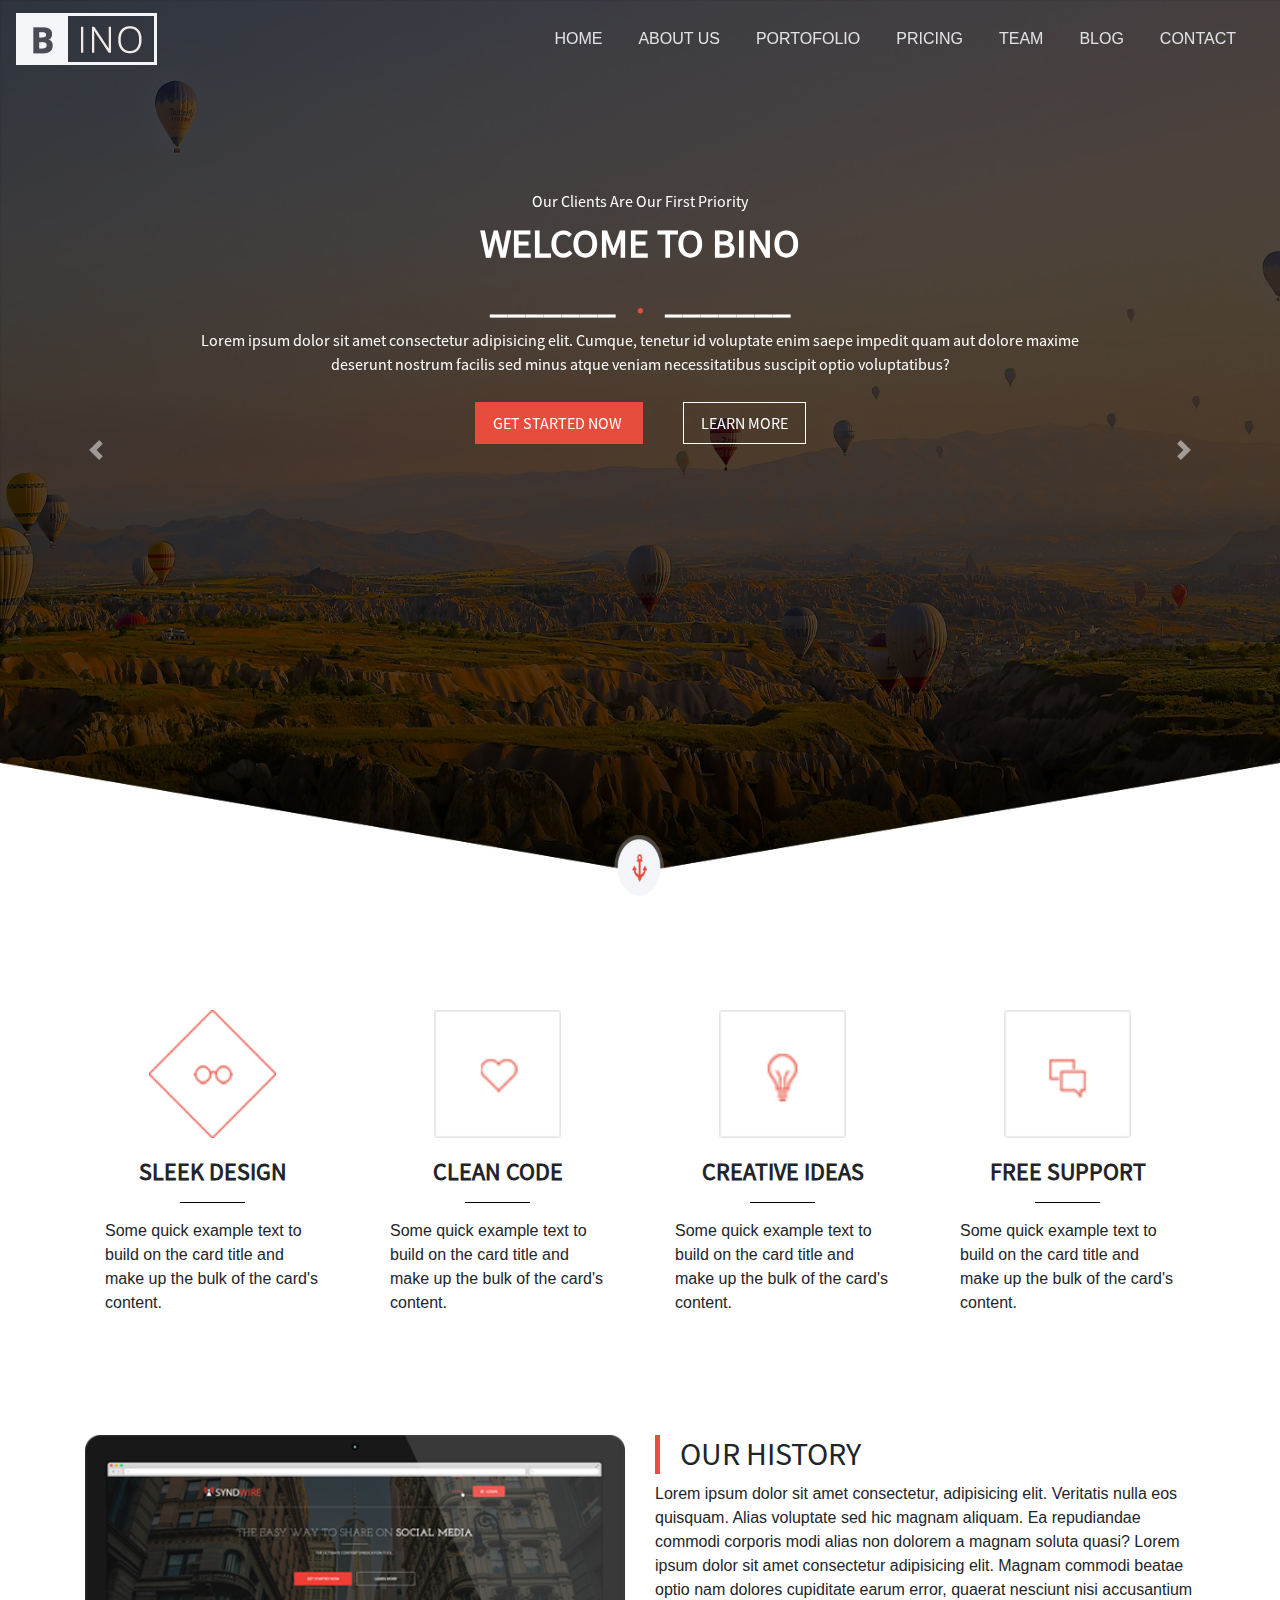
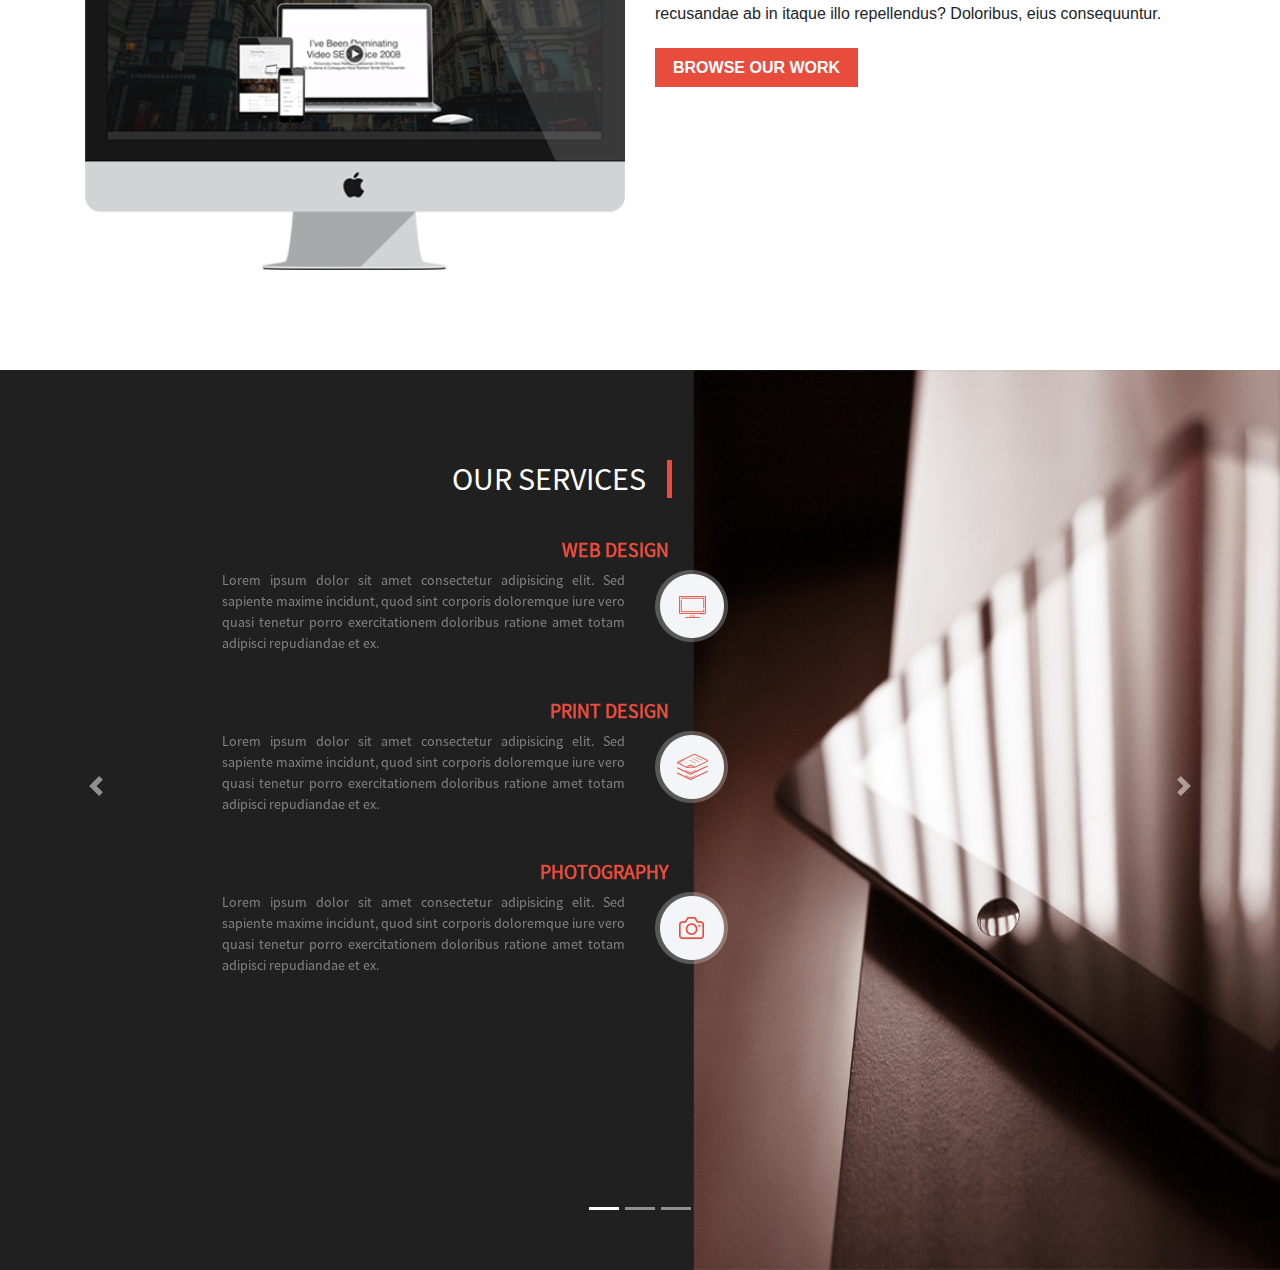
<file: bino/index.html>
<!DOCTYPE html>
<html lang="en">

<head>
    <meta charset="UTF-8">
    <meta name="viewport" content="width=device-width, initial-scale=1.0">
    <meta http-equiv="X-UA-Compatible" content="ie=edge">
    <link rel="stylesheet" href="css/bootstrap.min.css">
    <link rel="stylesheet" href="css/style.css">
    <title>Document</title>
</head>

<body>
    <section class="home">
        <nav class="navbar navbar-expand-lg fixed-top navbar-light bg-transparent">
            <a class="navbar-brand" href="#">
                <img src="img/logo.png" alt="">
            </a>
            <button class="navbar-toggler" type="button" data-toggle="collapse" data-target="#navbarNav" aria-controls="navbarNav" aria-expanded="false"
                aria-label="Toggle navigation">
                <span class="navbar-toggler-icon"></span>
            </button>
            <div class="collapse navbar-collapse" id="navbarNav">
                <ul class="navbar-nav ml-auto">
                    <li class="nav-item">
                        <a class="nav-link" href="#">Home </a>
                    </li>
                    <li class="nav-item">
                        <a class="nav-link" href="#">About Us</a>
                    </li>
                    <li class="nav-item">
                        <a class="nav-link" href="#">Portofolio</a>
                    </li>
                    <li class="nav-item">
                        <a class="nav-link" href="#">Pricing</a>
                    </li>
                    <li class="nav-item">
                        <a class="nav-link" href="#">Team</a>
                    </li>
                    <li class="nav-item">
                        <a class="nav-link" href="#">Blog</a>
                    </li>
                    <li class="nav-item">
                        <a class="nav-link" href="#">Contact</a>
                    </li>
                </ul>
            </div>
        </nav>

        <div id="carouselBinoHome" class="carousel slide" data-ride="carousel">
            <div class="carousel-inner">
                <div class="carousel-item active">
                    <div class="carousel-content d-none d-md-block">
                        <h6 class="tagline">Our Clients Are Our First Priority</h6>
                        <h1 class="big-title">Welcome to Bino</h1>
                        <span class="divider">.</span>
                        <p>Lorem ipsum dolor sit amet consectetur adipisicing elit. Cumque, tenetur id voluptate enim saepe
                            impedit quam aut dolore maxime deserunt nostrum facilis sed minus atque veniam necessitatibus
                            suscipit optio voluptatibus?</p>
                        <a class="button1" href="#">Get Started Now </a>
                        <a class="button2" href="#">Learn More </a>
                    </div>
                </div>
                <div class="carousel-item">
                    <div class="carousel-content d-none d-md-block">
                        <h6 class="tagline">Our Clients Are Our First Priority</h6>
                        <h1 class="big-title">Welcome to Cikampek</h1>
                        <span class="divider">.</span>
                        <p>Lorem ipsum dolor sit amet consectetur adipisicing elit. Cumque, tenetur id voluptate enim saepe
                            impedit quam aut dolore maxime deserunt nostrum facilis sed minus atque veniam necessitatibus
                            suscipit optio voluptatibus?</p>
                        <a class="button1" href="#">Get Started Now </a>
                        <a class="button2" href="#">Learn More </a>
                    </div>
                </div>
                <div class="carousel-item">
                    <div class="carousel-content d-none d-md-block">
                        <h6 class="tagline">Our Clients Are Our First Priority</h6>
                        <h1 class="big-title">Welcome to Meikarta</h1>
                        <span class="divider">.</span>
                        <p>Lorem ipsum dolor sit amet consectetur adipisicing elit. Cumque, tenetur id voluptate enim saepe
                            impedit quam aut dolore maxime deserunt nostrum facilis sed minus atque veniam necessitatibus
                            suscipit optio voluptatibus?</p>
                        <a class="button1" href="#">Get Started Now </a>
                        <a class="button2" href="#">Learn More </a>
                    </div>
                </div>
            </div>
            <a class="carousel-control-prev" href="#carouselBinoHome" role="button" data-slide="prev">
                <span class="carousel-control-prev-icon" aria-hidden="true"></span>
                <span class="sr-only">Previous</span>
            </a>
            <a class="carousel-control-next" href="#carouselBinoHome" role="button" data-slide="next">
                <span class="carousel-control-next-icon" aria-hidden="true"></span>
                <span class="sr-only">Next</span>
            </a>
        </div>
    </section>

    <section class="whoWeAre">
        <div class="container">
            <div class="row">
                <div class="col-sm">
                    <div class="card card-no-bordered">
                        <img class="binocard-img" src="img/wwa1.png" alt="Card image cap">
                        <div class="card-body">
                            <h4 class="card-title">Sleek Design</h4>
                            <hr>
                            <p class="card-text">Some quick example text to build on the card title and make up the bulk of the card's content.</p>
                        </div>
                    </div>
                </div>
                <div class="col-sm">
                    <div class="card card-no-bordered">
                        <img class="binocard-img" src="img/wwa2.png" alt="Card image cap">
                        <div class="card-body">

                            <h4 class="card-title">Clean Code</h4>
                            <hr>
                            <p class="card-text">Some quick example text to build on the card title and make up the bulk of the card's content.</p>
                        </div>
                    </div>
                </div>
                <div class="col-sm">
                    <div class="card card-no-bordered">
                        <img class="binocard-img" src="img/wwa3.png" alt="Card image cap">
                        <div class="card-body">
                            <h4 class="card-title">Creative Ideas</h4>
                            <hr>
                            <p class="card-text">Some quick example text to build on the card title and make up the bulk of the card's content.</p>
                        </div>
                    </div>
                </div>
                <div class="col-sm">
                    <div class="card card-no-bordered">
                        <img class="binocard-img" src="img/wwa4.png" alt="Card image cap">
                        <div class="card-body">
                            <h4 class="card-title">Free Support</h4>
                            <hr>
                            <p class="card-text">Some quick example text to build on the card title and make up the bulk of the card's content.</p>
                        </div>
                    </div>
                </div>
            </div>
        </div>
    </section>

    <section class="aboutUs">
        <div class="container">
            <div class="row">
                <div class="col-lg-6">
                    <div class="image-title-aboutUs">
                        <img src="img/monitor.png" alt="Image Title About Us">
                    </div>
                </div>
                <div class="col-lg-6">
                    <h2 class="title-text-aboutUs">Our History</h2>
                    <p class="text-aboutUs">
                        Lorem ipsum dolor sit amet consectetur, adipisicing elit. Veritatis nulla eos quisquam. Alias voluptate sed hic magnam aliquam.
                        Ea repudiandae commodi corporis modi alias non dolorem a magnam soluta quasi? Lorem ipsum dolor sit
                        amet consectetur adipisicing elit. Magnam commodi beatae optio nam dolores cupiditate earum error,
                        quaerat nesciunt nisi accusantium recusandae ab in itaque illo repellendus? Doloribus, eius consequuntur.
                    </p>
                    <a href="#" class="button-aboutUs">Browse Our Work</a>
                </div>
            </div>
        </div>
    </section>

    <section class="ourServices">
        <h2 class="title-text-ourServices d-none d-md-block">Our Services</h2>
        <div id="carouselBinoServices" class="carousel slide" data-ride="carousel">
            <ol class="carousel-indicators">
                <li data-target="#carouselBinoServices" data-slide-to="0" class="active"></li>
                <li data-target="#carouselBinoServices" data-slide-to="1"></li>
                <li data-target="#carouselBinoServices" data-slide-to="2"></li>
            </ol>
            <div class="carousel-inner">
                <div class="carousel-item active">
                    <div class="carousel-content d-none d-md-block">
                        <div class="container">
                            <div class="col-sm-8 text-justify">
                                <h5 class="title-text-sub">Web Design</h5>
                                <div class="row">
                                    <p class="col-sm-9 text-sub">Lorem ipsum dolor sit amet consectetur adipisicing elit. Sed sapiente maxime incidunt, quod sint corporis doloremque iure vero quasi tenetur porro exercitationem doloribus ratione amet totam adipisci repudiandae et ex.</p>
                                    <div class="col-sm-3"><img src="img/computer.png" alt="service1"></div>
                                </div>
                            </div>
                            <div class="col-sm-8 text-justify">
                                <h5 class="title-text-sub">Print Design</h5>
                                <div class="row">
                                        <p class="col-sm-9 text-sub">Lorem ipsum dolor sit amet consectetur adipisicing elit. Sed sapiente maxime incidunt, quod sint corporis doloremque iure vero quasi tenetur porro exercitationem doloribus ratione amet totam adipisci repudiandae et ex.</p>
                                        <div class="col-sm-3"><img src="img/bookself.png" alt=""></div>
                                    </div></div>
                                <div class="col-sm-8 text-justify">
                                <h5 class="title-text-sub">Photography</h5>
                                <div class="row">
                                        <p class="col-sm-9 text-sub">Lorem ipsum dolor sit amet consectetur adipisicing elit. Sed sapiente maxime incidunt, quod sint corporis doloremque iure vero quasi tenetur porro exercitationem doloribus ratione amet totam adipisci repudiandae et ex.</p>
                                        <div class="col-sm-3"><img src="img/camera.png" alt=""></div>
                                    </div></div>
                        </div>
                    </div>
                </div>
                <div class="carousel-item">
                    <div class="carousel-content d-none d-md-block">
                            <div class="container">
                                    <div class="col-sm-8 text-justify">
                                        <h5 class="title-text-sub">Web Design</h5>
                                        <div class="row">
                                            <p class="col-sm-9 text-sub">Lorem ipsum dolor sit amet consectetur adipisicing elit. Sed sapiente maxime incidunt, quod sint corporis doloremque iure vero quasi tenetur porro exercitationem doloribus ratione amet totam adipisci repudiandae et ex.</p>
                                            <div class="col-sm-3"><img src="img/computer.png" alt="service1"></div>
                                        </div>
                                    </div>
                                    <div class="col-sm-8 text-justify">
                                        <h5 class="title-text-sub">Print Design</h5>
                                        <div class="row">
                                                <p class="col-sm-9 text-sub">Lorem ipsum dolor sit amet consectetur adipisicing elit. Sed sapiente maxime incidunt, quod sint corporis doloremque iure vero quasi tenetur porro exercitationem doloribus ratione amet totam adipisci repudiandae et ex.</p>
                                                <div class="col-sm-3"><img src="img/bookself.png" alt=""></div>
                                            </div></div>
                                        <div class="col-sm-8 text-justify">
                                        <h5 class="title-text-sub">Photography</h5>
                                        <div class="row">
                                                <p class="col-sm-9 text-sub">Lorem ipsum dolor sit amet consectetur adipisicing elit. Sed sapiente maxime incidunt, quod sint corporis doloremque iure vero quasi tenetur porro exercitationem doloribus ratione amet totam adipisci repudiandae et ex.</p>
                                                <div class="col-sm-3"><img src="img/camera.png" alt=""></div>
                                            </div></div>
                                </div>
                    </div>
                </div>
                <div class="carousel-item">
                    <div class="carousel-content d-none d-md-block">
                            <div class="container">
                                    <div class="col-sm-8 text-justify">
                                        <h5 class="title-text-sub">Web Design</h5>
                                        <div class="row">
                                            <p class="col-sm-9 text-sub">Lorem ipsum dolor sit amet consectetur adipisicing elit. Sed sapiente maxime incidunt, quod sint corporis doloremque iure vero quasi tenetur porro exercitationem doloribus ratione amet totam adipisci repudiandae et ex.</p>
                                            <div class="col-sm-3"><img src="img/computer.png" alt="service1"></div>
                                        </div>
                                    </div>
                                    <div class="col-sm-8 text-justify">
                                        <h5 class="title-text-sub">Print Design</h5>
                                        <div class="row">
                                                <p class="col-sm-9 text-sub">Lorem ipsum dolor sit amet consectetur adipisicing elit. Sed sapiente maxime incidunt, quod sint corporis doloremque iure vero quasi tenetur porro exercitationem doloribus ratione amet totam adipisci repudiandae et ex.</p>
                                                <div class="col-sm-3"><img src="img/bookself.png" alt=""></div>
                                            </div></div>
                                        <div class="col-sm-8 text-justify">
                                        <h5 class="title-text-sub">Photography</h5>
                                        <div class="row">
                                                <p class="col-sm-9 text-sub">Lorem ipsum dolor sit amet consectetur adipisicing elit. Sed sapiente maxime incidunt, quod sint corporis doloremque iure vero quasi tenetur porro exercitationem doloribus ratione amet totam adipisci repudiandae et ex.</p>
                                                <div class="col-sm-3"><img src="img/camera.png" alt=""></div>
                                            </div></div>
                                </div>
                    </div>
                </div>
            </div>
            <a class="carousel-control-prev" href="#carouselBinoServices" role="button" data-slide="prev">
                <span class="carousel-control-prev-icon" aria-hidden="true"></span>
                <span class="sr-only">Previous</span>
            </a>
            <a class="carousel-control-next" href="#carouselBinoServices" role="button" data-slide="next">
                <span class="carousel-control-next-icon" aria-hidden="true"></span>
                <span class="sr-only">Next</span>
            </a>
        </div>
    </section>



    <script src="js/jquery-3.2.1.min.js"></script>
    <script src="js/popper.min.js"></script>
    <script src="js/bootstrap.min.js"></script>
    <script>
        $('.carousel').carousel({
            interval: 500000
        });
    </script>
</body>

</html>
</file>
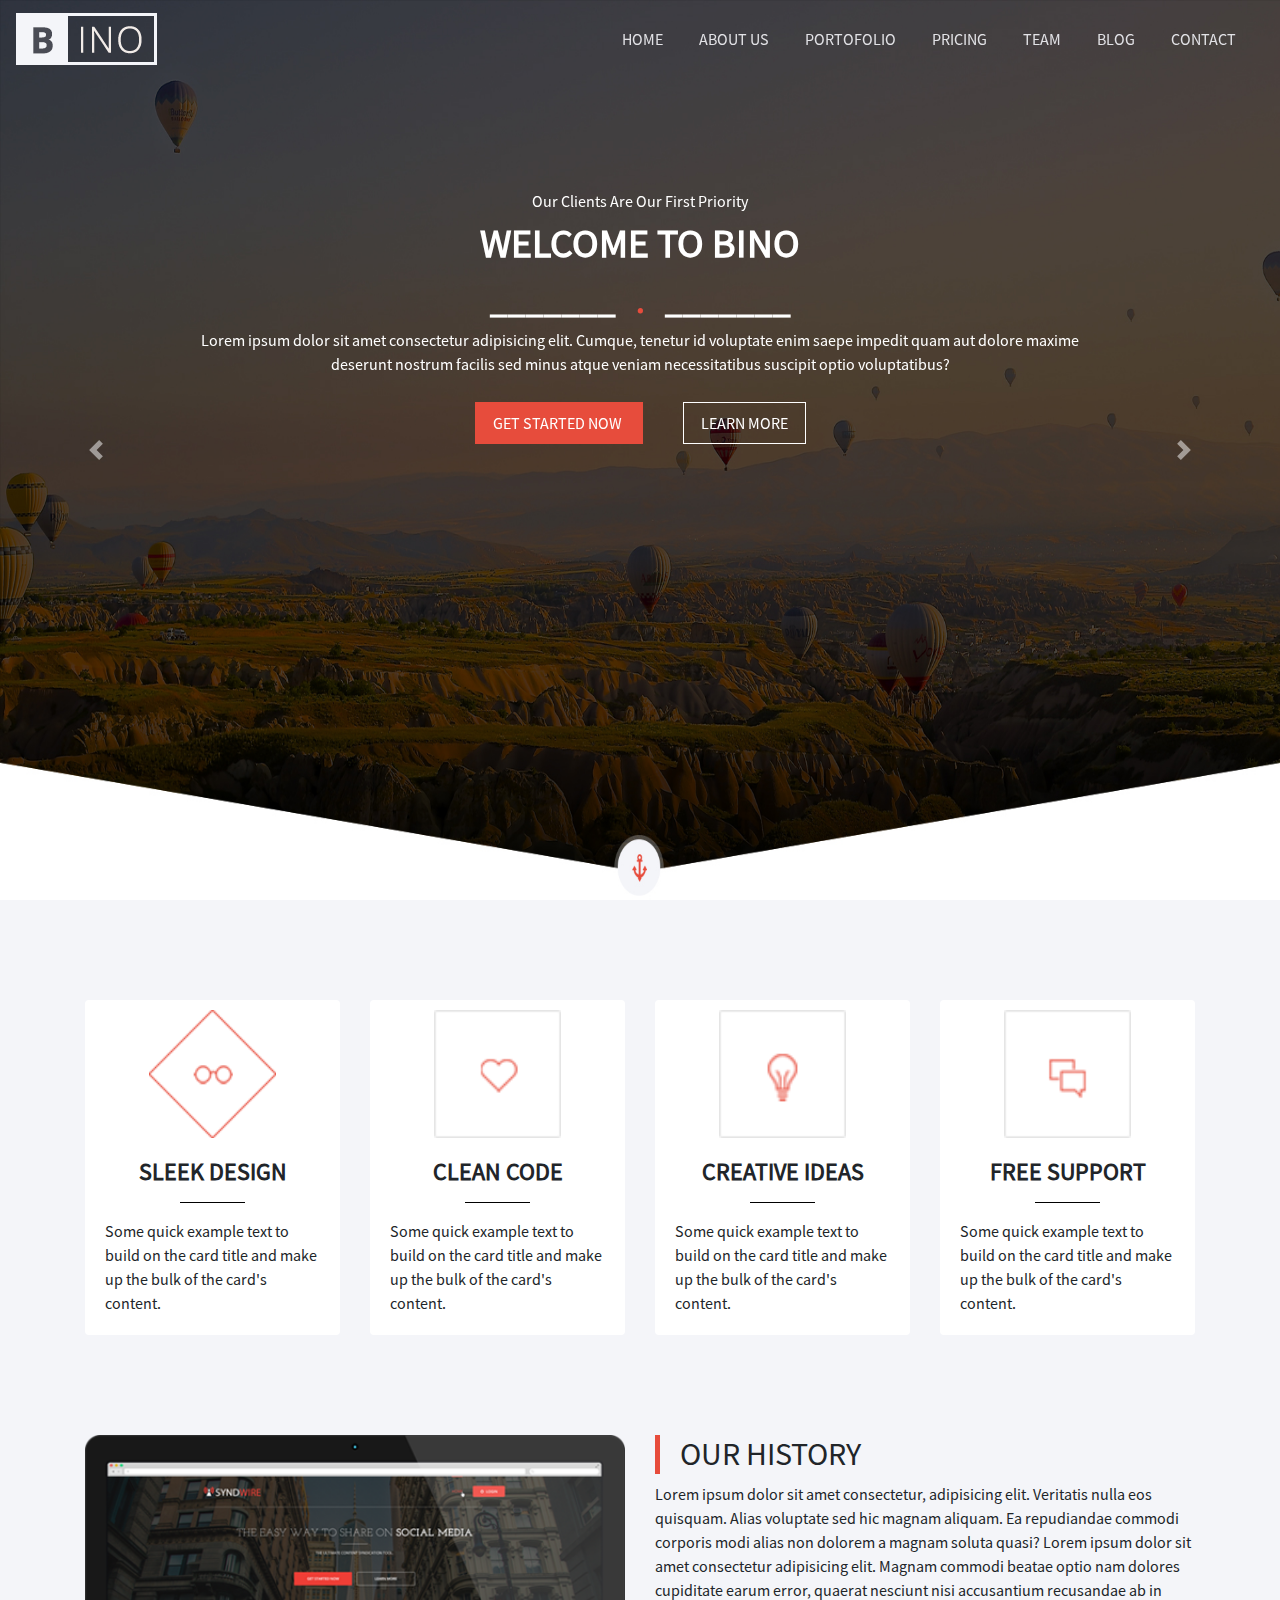
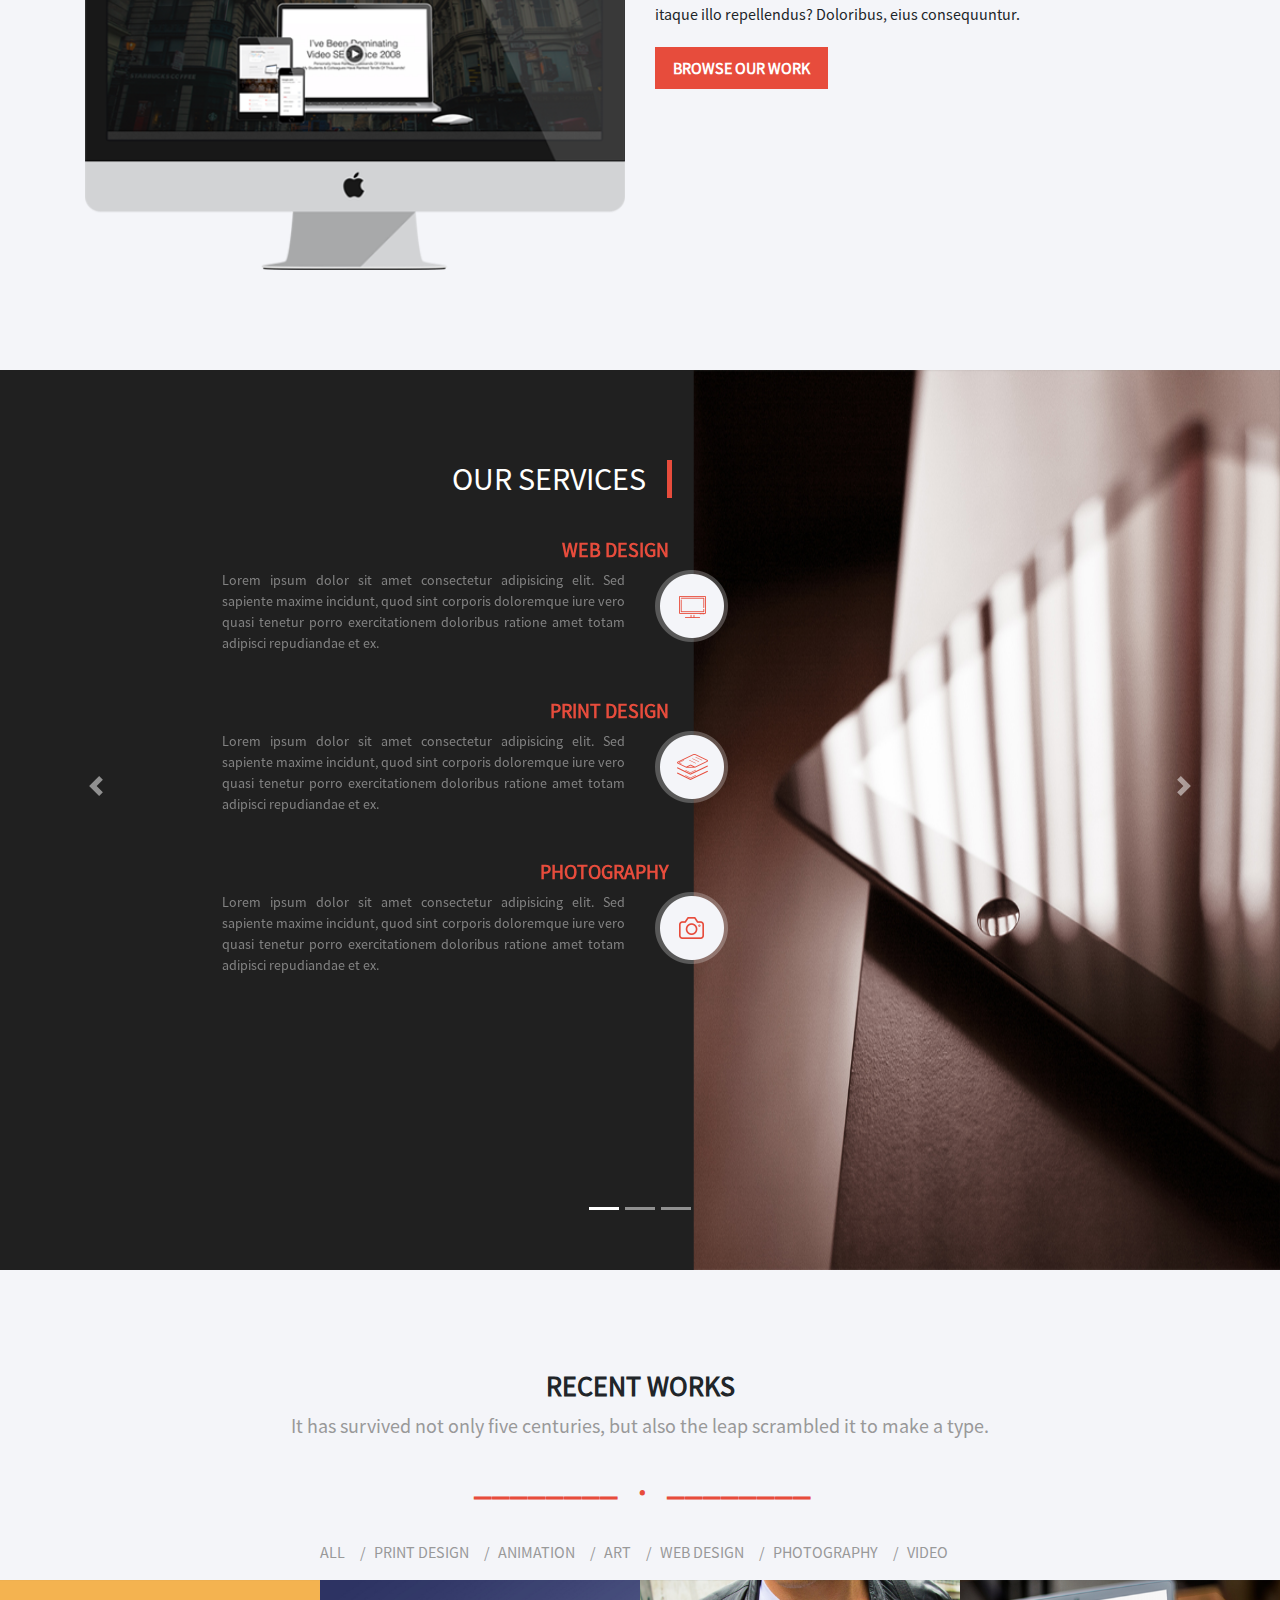
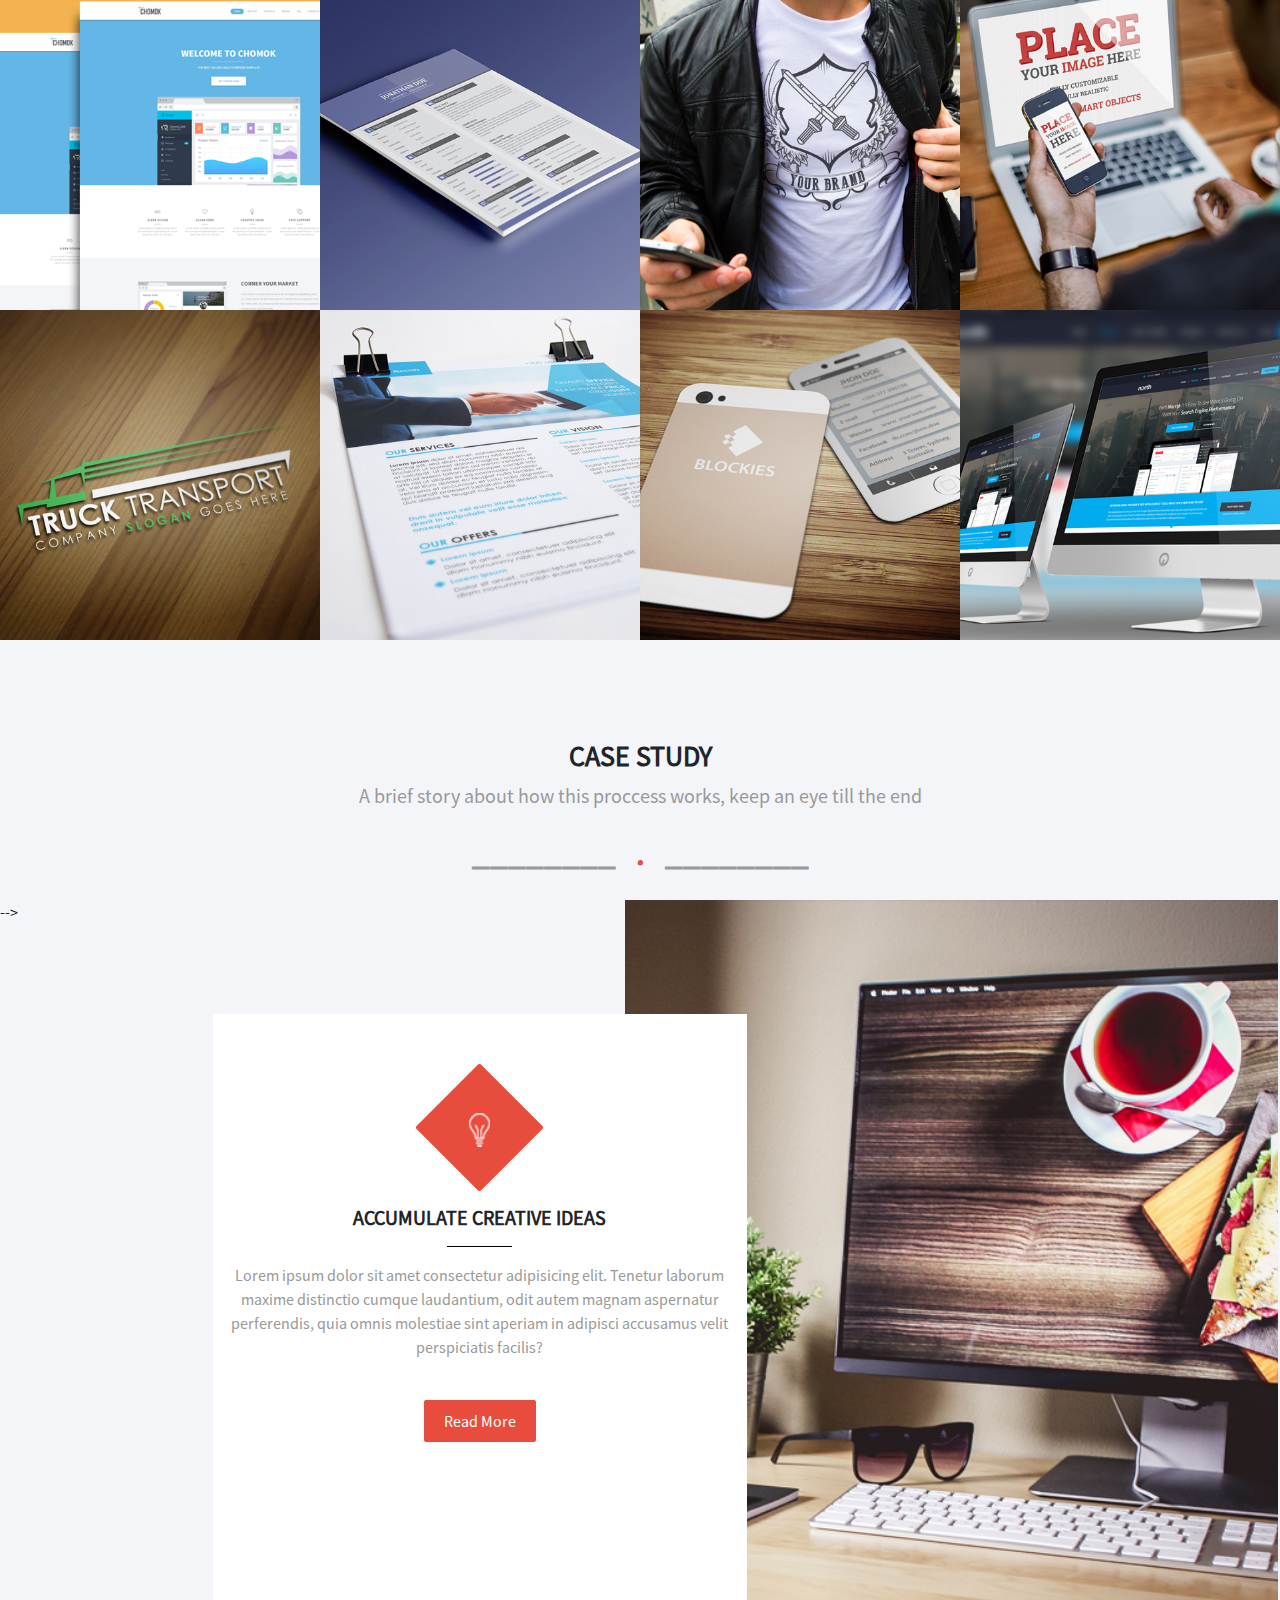
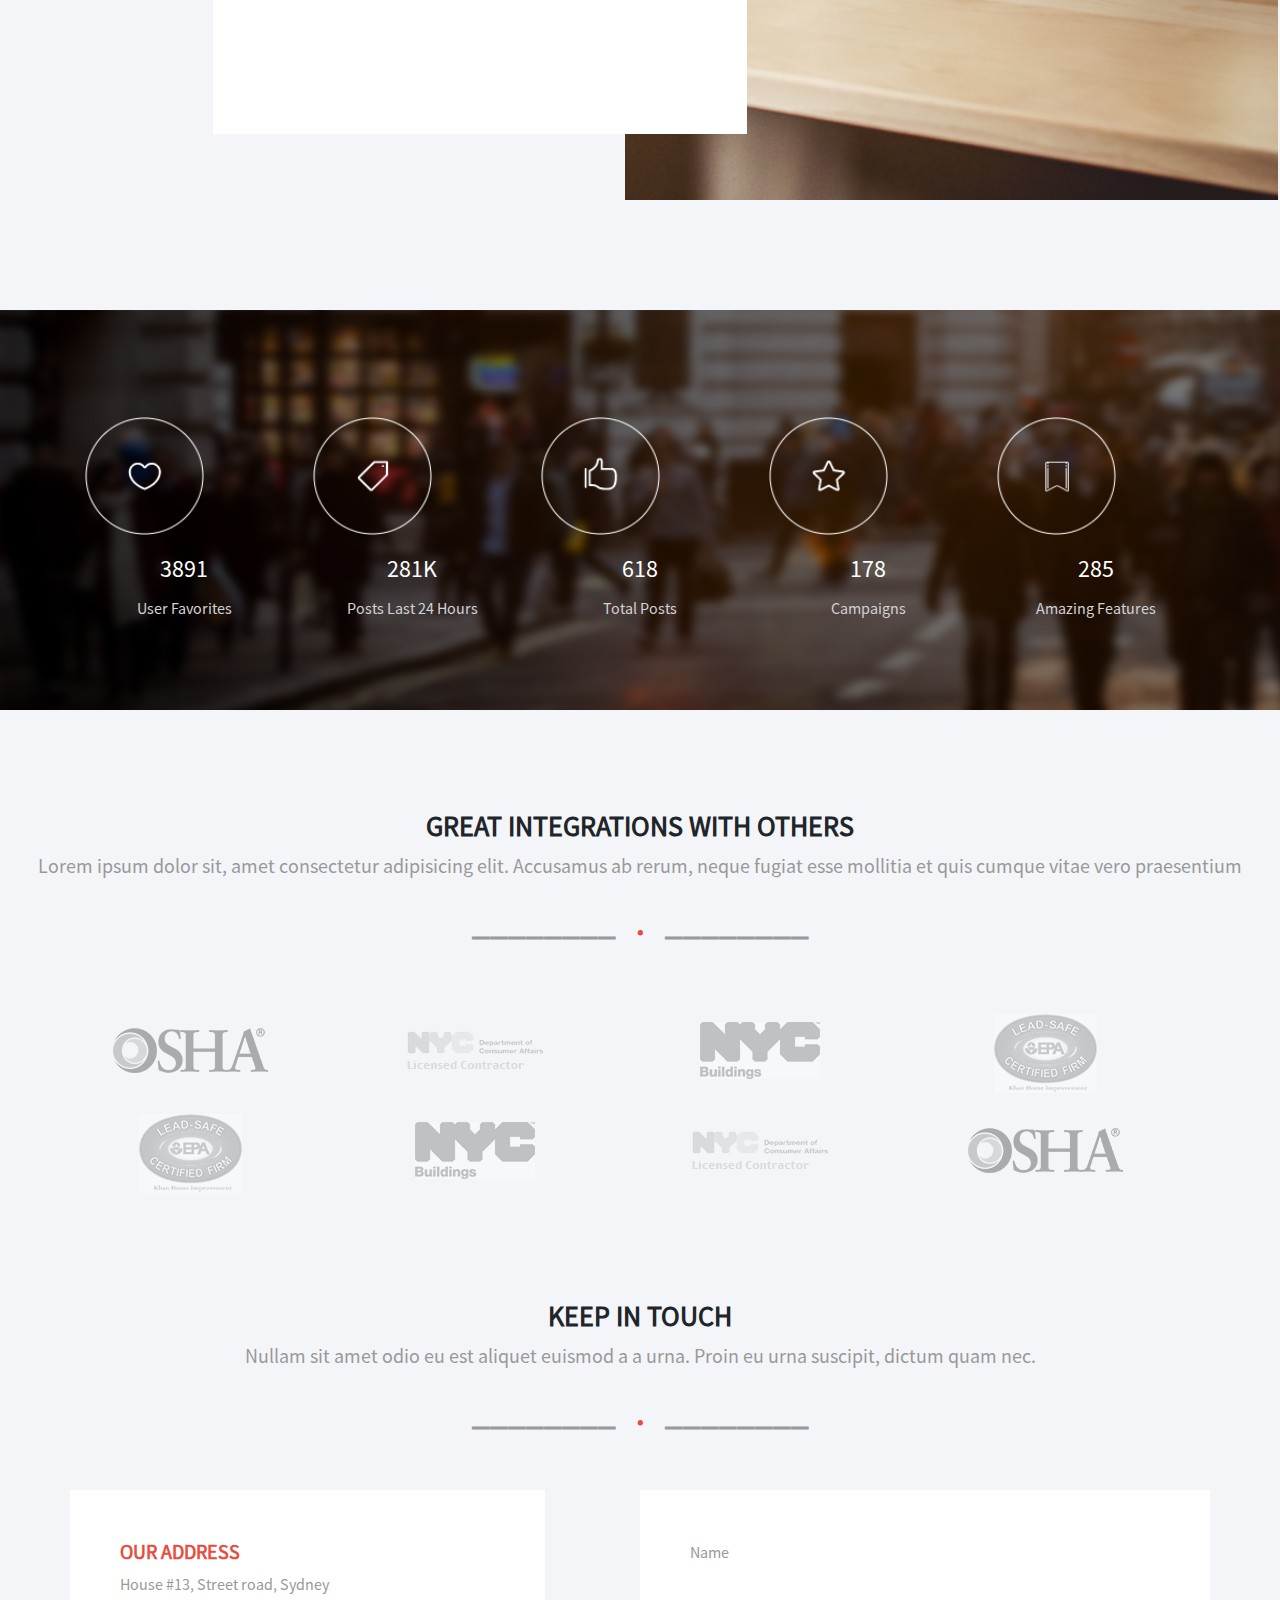
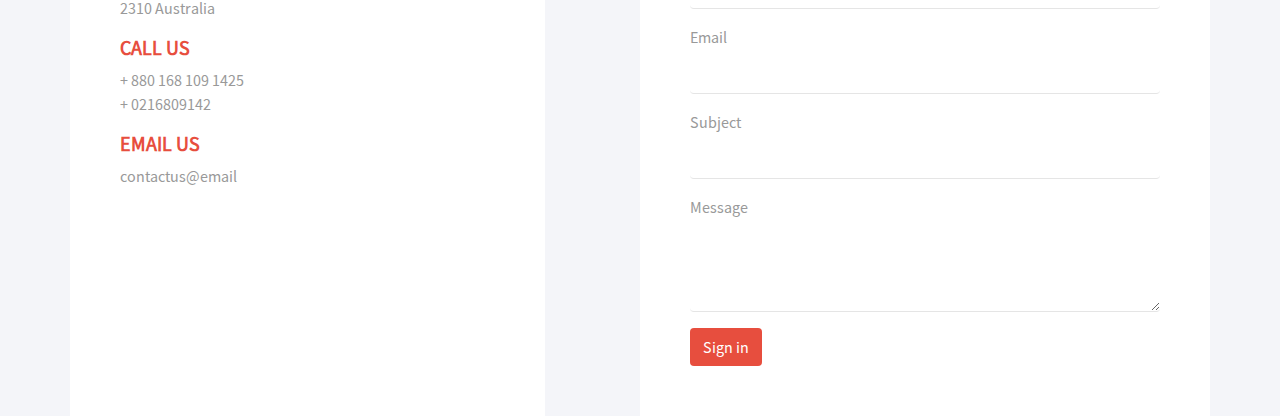
<file: template_web_front_end/bino/index.html>
<!DOCTYPE html>
<html lang="en">

<head>
    <meta charset="UTF-8">
    <meta name="viewport" content="width=device-width, initial-scale=1.0">
    <meta http-equiv="X-UA-Compatible" content="ie=edge">
    <link rel="stylesheet" href="css/bootstrap.min.css">
    <link rel="stylesheet" href="css/style.css">
    <title>Document</title>
</head>

<body>
    <section class="home">
        <nav class="navbar navbar-expand-lg fixed-top navbar-light bg-transparent">
            <a class="navbar-brand" href="#">
                <img src="img/logo.png" alt="">
            </a>
            <button class="navbar-toggler" type="button" data-toggle="collapse" data-target="#navbarNav" aria-controls="navbarNav" aria-expanded="false"
                aria-label="Toggle navigation">
                <span class="navbar-toggler-icon"></span>
            </button>
            <div class="collapse navbar-collapse" id="navbarNav">
                <ul class="navbar-nav ml-auto">
                    <li class="nav-item">
                        <a class="nav-link" href="#">Home </a>
                    </li>
                    <li class="nav-item">
                        <a class="nav-link" href="#">About Us</a>
                    </li>
                    <li class="nav-item">
                        <a class="nav-link" href="#">Portofolio</a>
                    </li>
                    <li class="nav-item">
                        <a class="nav-link" href="#">Pricing</a>
                    </li>
                    <li class="nav-item">
                        <a class="nav-link" href="#">Team</a>
                    </li>
                    <li class="nav-item">
                        <a class="nav-link" href="#">Blog</a>
                    </li>
                    <li class="nav-item">
                        <a class="nav-link" href="#">Contact</a>
                    </li>
                </ul>
            </div>
        </nav>

        <div id="carouselBinoHome" class="carousel slide" data-ride="carousel">
            <div class="carousel-inner">
                <div class="carousel-item active">
                    <div class="carousel-content d-none d-md-block">
                        <h6 class="tagline">Our Clients Are Our First Priority</h6>
                        <h1 class="big-title">Welcome to Bino</h1>
                        <span class="divider">.</span>
                        <p>Lorem ipsum dolor sit amet consectetur adipisicing elit. Cumque, tenetur id voluptate enim saepe
                            impedit quam aut dolore maxime deserunt nostrum facilis sed minus atque veniam necessitatibus
                            suscipit optio voluptatibus?</p>
                        <a class="button1" href="#">Get Started Now </a>
                        <a class="button2" href="#">Learn More </a>
                    </div>
                </div>
                <div class="carousel-item">
                    <div class="carousel-content d-none d-md-block">
                        <h6 class="tagline">Our Clients Are Our First Priority</h6>
                        <h1 class="big-title">Welcome to Cikampek</h1>
                        <span class="divider">.</span>
                        <p>Lorem ipsum dolor sit amet consectetur adipisicing elit. Cumque, tenetur id voluptate enim saepe
                            impedit quam aut dolore maxime deserunt nostrum facilis sed minus atque veniam necessitatibus
                            suscipit optio voluptatibus?</p>
                        <a class="button1" href="#">Get Started Now </a>
                        <a class="button2" href="#">Learn More </a>
                    </div>
                </div>
                <div class="carousel-item">
                    <div class="carousel-content d-none d-md-block">
                        <h6 class="tagline">Our Clients Are Our First Priority</h6>
                        <h1 class="big-title">Welcome to Meikarta</h1>
                        <span class="divider">.</span>
                        <p>Lorem ipsum dolor sit amet consectetur adipisicing elit. Cumque, tenetur id voluptate enim saepe
                            impedit quam aut dolore maxime deserunt nostrum facilis sed minus atque veniam necessitatibus
                            suscipit optio voluptatibus?</p>
                        <a class="button1" href="#">Get Started Now </a>
                        <a class="button2" href="#">Learn More </a>
                    </div>
                </div>
            </div>
            <a class="carousel-control-prev" href="#carouselBinoHome" role="button" data-slide="prev">
                <span class="carousel-control-prev-icon" aria-hidden="true"></span>
                <span class="sr-only">Previous</span>
            </a>
            <a class="carousel-control-next" href="#carouselBinoHome" role="button" data-slide="next">
                <span class="carousel-control-next-icon" aria-hidden="true"></span>
                <span class="sr-only">Next</span>
            </a>
        </div>
    </section>

    <section class="whoWeAre">
        <div class="container">
            <div class="row">
                <div class="col-sm">
                    <div class="card card-no-bordered">
                        <img class="binocard-img" src="img/wwa1.png" alt="Card image cap">
                        <div class="card-body">
                            <h4 class="card-title">Sleek Design</h4>
                            <hr>
                            <p class="card-text">Some quick example text to build on the card title and make up the bulk of the card's content.</p>
                        </div>
                    </div>
                </div>
                <div class="col-sm">
                    <div class="card card-no-bordered">
                        <img class="binocard-img" src="img/wwa2.png" alt="Card image cap">
                        <div class="card-body">

                            <h4 class="card-title">Clean Code</h4>
                            <hr>
                            <p class="card-text">Some quick example text to build on the card title and make up the bulk of the card's content.</p>
                        </div>
                    </div>
                </div>
                <div class="col-sm">
                    <div class="card card-no-bordered">
                        <img class="binocard-img" src="img/wwa3.png" alt="Card image cap">
                        <div class="card-body">
                            <h4 class="card-title">Creative Ideas</h4>
                            <hr>
                            <p class="card-text">Some quick example text to build on the card title and make up the bulk of the card's content.</p>
                        </div>
                    </div>
                </div>
                <div class="col-sm">
                    <div class="card card-no-bordered">
                        <img class="binocard-img" src="img/wwa4.png" alt="Card image cap">
                        <div class="card-body">
                            <h4 class="card-title">Free Support</h4>
                            <hr>
                            <p class="card-text">Some quick example text to build on the card title and make up the bulk of the card's content.</p>
                        </div>
                    </div>
                </div>
            </div>
        </div>
    </section>

    <section class="aboutUs">
        <div class="container">
            <div class="row">
                <div class="col-lg-6">
                    <div class="image-title-aboutUs">
                        <img src="img/monitor.png" alt="Image Title About Us">
                    </div>
                </div>
                <div class="col-lg-6">
                    <h2 class="title-text-aboutUs">Our History</h2>
                    <p class="text-aboutUs">
                        Lorem ipsum dolor sit amet consectetur, adipisicing elit. Veritatis nulla eos quisquam. Alias voluptate sed hic magnam aliquam.
                        Ea repudiandae commodi corporis modi alias non dolorem a magnam soluta quasi? Lorem ipsum dolor sit
                        amet consectetur adipisicing elit. Magnam commodi beatae optio nam dolores cupiditate earum error,
                        quaerat nesciunt nisi accusantium recusandae ab in itaque illo repellendus? Doloribus, eius consequuntur.
                    </p>
                    <a href="#" class="button-aboutUs">Browse Our Work</a>
                </div>
            </div>
        </div>
    </section>

    <section class="ourServices">
        <h2 class="title-text-ourServices d-none d-md-block">Our Services</h2>
        <div id="carouselBinoServices" class="carousel slide" data-ride="carousel">
            <ol class="carousel-indicators">
                <li data-target="#carouselBinoServices" data-slide-to="0" class="active"></li>
                <li data-target="#carouselBinoServices" data-slide-to="1"></li>
                <li data-target="#carouselBinoServices" data-slide-to="2"></li>
            </ol>
            <div class="carousel-inner">
                <div class="carousel-item active">
                    <div class="carousel-content d-none d-md-block">
                        <div class="container">
                            <div class="col-sm-8 text-justify">
                                <h5 class="title-text-sub">Web Design</h5>
                                <div class="row">
                                    <p class="col-sm-9 text-sub">Lorem ipsum dolor sit amet consectetur adipisicing elit. Sed sapiente maxime incidunt,
                                        quod sint corporis doloremque iure vero quasi tenetur porro exercitationem doloribus
                                        ratione amet totam adipisci repudiandae et ex.</p>
                                    <div class="col-sm-3">
                                        <img src="img/computer.png" alt="service1">
                                    </div>
                                </div>
                            </div>
                            <div class="col-sm-8 text-justify">
                                <h5 class="title-text-sub">Print Design</h5>
                                <div class="row">
                                    <p class="col-sm-9 text-sub">Lorem ipsum dolor sit amet consectetur adipisicing elit. Sed sapiente maxime incidunt,
                                        quod sint corporis doloremque iure vero quasi tenetur porro exercitationem doloribus
                                        ratione amet totam adipisci repudiandae et ex.</p>
                                    <div class="col-sm-3">
                                        <img src="img/bookself.png" alt="">
                                    </div>
                                </div>
                            </div>
                            <div class="col-sm-8 text-justify">
                                <h5 class="title-text-sub">Photography</h5>
                                <div class="row">
                                    <p class="col-sm-9 text-sub">Lorem ipsum dolor sit amet consectetur adipisicing elit. Sed sapiente maxime incidunt,
                                        quod sint corporis doloremque iure vero quasi tenetur porro exercitationem doloribus
                                        ratione amet totam adipisci repudiandae et ex.</p>
                                    <div class="col-sm-3">
                                        <img src="img/camera.png" alt="">
                                    </div>
                                </div>
                            </div>
                        </div>
                    </div>
                </div>
                <div class="carousel-item">
                    <div class="carousel-content d-none d-md-block">
                        <div class="container">
                            <div class="col-sm-8 text-justify">
                                <h5 class="title-text-sub">Web Design</h5>
                                <div class="row">
                                    <p class="col-sm-9 text-sub">Lorem ipsum dolor sit amet consectetur adipisicing elit. Sed sapiente maxime incidunt,
                                        quod sint corporis doloremque iure vero quasi tenetur porro exercitationem doloribus
                                        ratione amet totam adipisci repudiandae et ex.</p>
                                    <div class="col-sm-3">
                                        <img src="img/computer.png" alt="service1">
                                    </div>
                                </div>
                            </div>
                            <div class="col-sm-8 text-justify">
                                <h5 class="title-text-sub">Print Design</h5>
                                <div class="row">
                                    <p class="col-sm-9 text-sub">Lorem ipsum dolor sit amet consectetur adipisicing elit. Sed sapiente maxime incidunt,
                                        quod sint corporis doloremque iure vero quasi tenetur porro exercitationem doloribus
                                        ratione amet totam adipisci repudiandae et ex.</p>
                                    <div class="col-sm-3">
                                        <img src="img/bookself.png" alt="">
                                    </div>
                                </div>
                            </div>
                            <div class="col-sm-8 text-justify">
                                <h5 class="title-text-sub">Photography</h5>
                                <div class="row">
                                    <p class="col-sm-9 text-sub">Lorem ipsum dolor sit amet consectetur adipisicing elit. Sed sapiente maxime incidunt,
                                        quod sint corporis doloremque iure vero quasi tenetur porro exercitationem doloribus
                                        ratione amet totam adipisci repudiandae et ex.</p>
                                    <div class="col-sm-3">
                                        <img src="img/camera.png" alt="">
                                    </div>
                                </div>
                            </div>
                        </div>
                    </div>
                </div>
                <div class="carousel-item">
                    <div class="carousel-content d-none d-md-block">
                        <div class="container">
                            <div class="col-sm-8 text-justify">
                                <h5 class="title-text-sub">Web Design</h5>
                                <div class="row">
                                    <p class="col-sm-9 text-sub">Lorem ipsum dolor sit amet consectetur adipisicing elit. Sed sapiente maxime incidunt,
                                        quod sint corporis doloremque iure vero quasi tenetur porro exercitationem doloribus
                                        ratione amet totam adipisci repudiandae et ex.</p>
                                    <div class="col-sm-3">
                                        <img src="img/computer.png" alt="service1">
                                    </div>
                                </div>
                            </div>
                            <div class="col-sm-8 text-justify">
                                <h5 class="title-text-sub">Print Design</h5>
                                <div class="row">
                                    <p class="col-sm-9 text-sub">Lorem ipsum dolor sit amet consectetur adipisicing elit. Sed sapiente maxime incidunt,
                                        quod sint corporis doloremque iure vero quasi tenetur porro exercitationem doloribus
                                        ratione amet totam adipisci repudiandae et ex.</p>
                                    <div class="col-sm-3">
                                        <img src="img/bookself.png" alt="">
                                    </div>
                                </div>
                            </div>
                            <div class="col-sm-8 text-justify">
                                <h5 class="title-text-sub">Photography</h5>
                                <div class="row">
                                    <p class="col-sm-9 text-sub">Lorem ipsum dolor sit amet consectetur adipisicing elit. Sed sapiente maxime incidunt,
                                        quod sint corporis doloremque iure vero quasi tenetur porro exercitationem doloribus
                                        ratione amet totam adipisci repudiandae et ex.</p>
                                    <div class="col-sm-3">
                                        <img src="img/camera.png" alt="">
                                    </div>
                                </div>
                            </div>
                        </div>
                    </div>
                </div>
            </div>
            <a class="carousel-control-prev" href="#carouselBinoServices" role="button" data-slide="prev">
                <span class="carousel-control-prev-icon" aria-hidden="true"></span>
                <span class="sr-only">Previous</span>
            </a>
            <a class="carousel-control-next" href="#carouselBinoServices" role="button" data-slide="next">
                <span class="carousel-control-next-icon" aria-hidden="true"></span>
                <span class="sr-only">Next</span>
            </a>
        </div>
    </section>

    <section class="portofolio">
        <div class="container">
            <h3 class="title-portofolio">Recent Works</h3>
            <p class="lead tagline">It has survived not only five centuries, but also the leap scrambled it to make a type.</p>
            <span class="divider">.</span>
            <ul class="title-sub-portofolio list-inline">
                <li class="list-inline-item active">
                    <a href="#">All</a>
                </li>
                <li class="list-inline-item">
                    <a href="#">Print Design</a>
                </li>
                <li class="list-inline-item">
                    <a href="#">Animation</a>
                </li>
                <li class="list-inline-item">
                    <a href="#">Art</a>
                </li>
                <li class="list-inline-item">
                    <a href="#">Web Design</a>
                </li>
                <li class="list-inline-item">
                    <a href="#">Photography</a>
                </li>
                <li class="list-inline-item">
                    <a href="#">Video</a>
                </li>
            </ul>
        </div>
        <div class="gallery">
            <div class="row">
                <div class="col-sm">
                    <a href="#">
                        <img src="img/1.png" alt="">
                    </a>
                </div>
                <div class="col-sm">
                    <a href="#">
                        <img src="img/2.png" alt="">
                    </a>
                </div>
                <div class="col-sm">
                    <a href="#">
                        <img src="img/3.png" alt="">
                    </a>
                </div>
                <div class="col-sm">
                    <a href="#">
                        <img src="img/4.png" alt="">
                    </a>
                </div>
            </div>
            <div class="row">
                <div class="col-sm">
                    <a href="#">
                        <img src="img/5.png" alt="">
                    </a>
                </div>
                <div class="col-sm">
                    <a href="#">
                        <img src="img/6.png" alt="">
                    </a>
                </div>
                <div class="col-sm">
                    <a href="#">
                        <img src="img/7.png" alt="">
                    </a>
                </div>
                <div class="col-sm">
                    <a href="#">
                        <img src="img/8.png" alt="">
                    </a>
                </div>
            </div>
        </div>
    </section>

    <section class="caseStudy">
        <h3 class="title-caseStudy">Case Study</h3>
        <p class="lead tagline">A brief story about how this proccess works, keep an eye till the end</p>
        <center>
            <span class="divider">.</span>
        </center>
        <div class="row" style="margin-top:20px;">
            <div class="col-sm-7 offset-sm-6 bgCaseStudy"></div>
        </div> -->
        <div class="col-sm-5 offset-sm-2 boxCase">
            <div class="icon-CS">
                <center>
                    <img src="img/iconCase.png" alt="">
                </center>
                <h5 class="subTitleCase">Accumulate Creative Ideas</h5>
                <hr>
                <p>Lorem ipsum dolor sit amet consectetur adipisicing elit. Tenetur laborum maxime distinctio cumque laudantium,
                    odit autem magnam aspernatur perferendis, quia omnis molestiae sint aperiam in adipisci accusamus velit
                    perspiciatis facilis?</p>
                <center>
                    <a href="#" class="button-BXS">Read More</a>
                </center>
            </div>
        </div>

    </section>

    <section class="stats">
        <div class="container">
            <div class="row">
                <div class="col-sm">
                    <center>
                        <a href="#" class="button-stats">
                            <div class="card card-transparent">
                                <img class="card-img-top" src="img/uFavorites.png" alt="Card image cap">
                                <div class="card-body">
                                    <h4 class="card-title">3891</h4>
                                    <p class="card-text">User Favorites</p>
                                </div>
                            </div>
                        </a>
                    </center>
                </div>
                <div class="col-sm">
                    <center>
                        <a href="#" class="button-stats">
                            <div class="card card-transparent">
                                <img class="card-img-top" src="img/pLast.png" alt="Card image cap">
                                <div class="card-body">
                                    <h4 class="card-title">281K</h4>
                                    <p class="card-text">Posts Last 24 Hours</p>
                                </div>
                            </div>
                        </a>
                    </center>
                </div>
                <div class="col-sm">
                    <center>
                        <a href="#" class="button-stats">
                            <div class="card card-transparent">
                                <img class="card-img-top" src="img/tPost.png" alt="Card image cap">
                                <div class="card-body">
                                    <h4 class="card-title">618</h4>
                                    <p class="card-text">Total Posts</p>
                                </div>
                            </div>
                        </a>
                    </center>
                </div>
                <div class="col-sm">
                    <center>
                        <a href="" class="button-stats">
                            <div class="card card-transparent">
                                <img class="card-img-top" src="img/Ucampaigns.png" alt="Card image cap">
                                <div class="card-body">
                                    <h4 class="card-title">178</h4>
                                    <p class="card-text">Campaigns</p>
                                </div>
                            </div>
                        </a>
                    </center>
                </div>
                <div class="col-sm">
                    <center>
                        <a href="" class="button-stats">
                            <div class="card card-transparent">
                                <img class="card-img-top" src="img/AFeatures.png" alt="Card image cap">
                                <div class="card-body">
                                    <h4 class="card-title">285</h4>
                                    <p class="card-text">Amazing Features</p>
                                </div>
                            </div>
                        </a>
                    </center>
                </div>
            </div>
        </div>
    </section>

    <section class="clients">
        <h3 class="title-clients">Great Integrations with Others</h3>
        <p class="lead tagline">Lorem ipsum dolor sit, amet consectetur adipisicing elit. Accusamus ab rerum, neque fugiat esse mollitia et quis
            cumque vitae vero praesentium</p>
        <center>
            <span class="divider">.</span>
        </center>
        <div class="container" style="margin-top:50px;">
            <div class="row">
                <div class="col-sm">
                    <img src="img/clients/osha.png" alt="">
                </div>
                <div class="col-sm">
                    <img src="img/clients/nyc.png" alt="">
                </div>
                <div class="col-sm">
                    <img src="img/clients/nycB.png" alt="">
                </div>
                <div class="col-sm">
                    <img src="img/clients/epa.png" alt="">
                </div>
            </div>
            <div class="row">
                <div class="col-sm">
                    <img src="img/clients/epa.png" alt="">
                </div>
                <div class="col-sm">
                    <img src="img/clients/nycB.png" alt="">
                </div>
                <div class="col-sm">
                    <img src="img/clients/nyc.png" alt="">
                </div>
                <div class="col-sm">
                    <img src="img/clients/osha.png" alt="">
                </div>



            </div>
        </div>
    </section>

    <section class="contact">
        <h3 class="title-contact">Keep In Touch</h3>
        <p class="lead tagline">Nullam sit amet odio eu est aliquet euismod a a urna. Proin eu urna suscipit, dictum quam nec. </p>
        <center>
            <span class="divider">.</span>
        </center>
        <div class="container" style="margin-top:50px;">
            <div class="row">
                <div class="col-sm-5">
                    <div class="contact-content">
                        <h5 class="sub-title-contact">Our Address</h5>
                        <p>House #13, Street road, Sydney
                            <br>2310 Australia</p>
                        <h5 class="sub-title-contact">Call Us</h5>
                        <p>+ 880 168 109 1425
                            <br> + 0216809142</p>
                        <h5 class="sub-title-contact">Email Us</h5>
                        <p>contactus@email</p>

                    </div>
                </div>
                <div class="col-sm-6 offset-1">
                    <form>
                        <div class="form-group">
                            <label for="inputName">Name</label>
                            <input type="text" class="form-control" id="inputName">
                        </div>
                        <div class="form-group">
                                <label for="inputEmail">Email</label>
                                <input type="email" class="form-control" id="inputEmail">
                            </div>
                        <div class="form-group">
                            <label for="inputSubject">Subject</label>
                            <input type="text" class="form-control" id="inputSubject">
                        </div>
                        <div class="form-group">
                                <label for="inputMessage">Message</label>
                                <textarea class="form-control" id="inputMessage" rows="3"></textarea>
                              </div>
                        <button type="submit" class="btn button-o">Sign in</button>
                    </form>
                </div>
            </div>
        </div>
    </section>

    <script src="js/jquery-3.2.1.min.js"></script>
    <script src="js/popper.min.js"></script>
    <script src="js/bootstrap.min.js"></script>
    <script>
        $('.carousel').carousel({
            interval: 500000
        });
    </script>
</body>

</html>
</file>
<file: bino/css/style.css>
section.home {
    background:url('../img/bg_home.jpg');
    width: 100%;
    height: 100vh;
    background-size: 100% 100%;
}

@font-face {
    src: url('../fonts/SourceSansPro-Regular.otf');
    font-family: 'SourceSansPro';
}

/* Bootstrap Customise */
.bg-transparent {
    background: transparent;
}

.navbar-brand img {
    height: 100%;
    width: auto;
}

.navbar-nav .nav-item a {
    text-transform: uppercase;
    color: #e2e2e6 !important;
}

.navbar-nav li.nav-item  {
    padding-right: 20px;
}
ul.navbar-nav li.nav-item a,
ul.navbar-nav li.nav-item a:after,
ul.navbar-nav li.nav-item a:before {
    transition: all .5s;  
}

ul.navbar-nav li.nav-item a:hover {
    color: #e74c3c !important;
}

ul.navbar-nav li.nav-item a {
    position: relative;
}

ul.navbar-nav li.nav-item a:after {
  position: absolute;
  bottom: 0;
  left: 0;
  right: 0;
  margin: auto;
  width: 0%;
  content: '.';
  color: transparent;
  background: #e74c3c;
  height: 2px;
}
ul.navbar-nav li.nav-item a:hover:after {
  width: 100%;
}

#carouselBinoHome .carousel-item,
#carouselBinoServices .carousel-item {
    height: 100vh;
}

#carouselBinoHome .carousel-item .carousel-content,
#carouselBinoServices .carousel-item .carousel-content {
    position: absolute;
    right: 15%;
    left: 15%;
    z-index: 10;
    padding-top: 15%;
    color: #fff;
    text-align: center; 
    font-family: SourceSansPro;
}

#carouselBinoHome .carousel-item .carousel-content h6.tagline,
#carouselBinoServices .carousel-item .carousel-content h1.big-title
 {
    font-family: SourceSansPro;
}

#carouselBinoHome .carousel-item .carousel-content h1.big-title,
#carouselBinoServices .carousel-item .carousel-content h1.big-title 
{
    font-weight: bold;
    text-transform: uppercase;
}

#carouselBinoHome .carousel-item .carousel-content .divider:before,
#carouselBinoHome .carousel-item .carousel-content .divider:after,
#carouselBinoServices .carousel-item .carousel-content .divider:before,
#carouselBinoServices .carousel-item .carousel-content .divider:after {
    content: '_______';
    color: white;
}
#carouselBinoHome .carousel-item .carousel-content .divider,
#carouselBinoServices .carousel-item .carousel-content .divider {
    color: #e74c3c;
    font-size: 35px;
    height: 4px;
    font-weight: bolder;
}

#carouselBinoHome .carousel-item .carousel-content .divider:before,
#carouselBinoServices .carousel-item .carousel-content .divider:before {
    padding-right: 20px;
}
#carouselBinoHome .carousel-item .carousel-content .divider:after,
#carouselBinoServices .carousel-item .carousel-content .divider:after {
    padding-left: 20px;
}

#carouselBinoHome .carousel-item .carousel-content p,
#carouselBinoServices .carousel-item .carousel-content p {
    margin-bottom: 35px;
}

#carouselBinoHome .carousel-item .carousel-content a.button1,
#carouselBinoHome .carousel-item .carousel-content a.button2,
#carouselBinoServices .carousel-item .carousel-content a.button1,
#carouselBinoServices .carousel-item .carousel-content a.button2
  {
    margin-top: 20px;
    text-decoration: none;
    color: white;
    padding: 10px 17px;
    text-transform: uppercase;
}
#carouselBinoHome .carousel-item .carousel-content a.button1,
#carouselBinoServices .carousel-item .carousel-content a.button1 
{
    background: #e74c3c;
    border: 1px solid #e74c3c;
    margin-right: 40px;
}
#carouselBinoHome .carousel-item .carousel-content a.button2,
#carouselBinoServices .carousel-item .carousel-content a.button2 {
    border: 1px solid white;
}


/* End Bootstrap Customise */


/* Section WhoWeAre */

section.whoWeAre {
    margin-top: 100px;
}
section.whoWeAre .card img.binocard-img {
    width: 50%;
    padding-top: 10px;
    margin: auto;
}

section.whoWeAre .card-no-bordered {
    border: none !important;
}

section.whoWeAre .card-body .card-title {
    text-align: center;
    text-transform: uppercase;
    font-family: SourceSansPro;
    font-weight: bolder;
}

section.whoWeAre .card-body hr {
   width: 30%;
   border-top: 1px solid black;
}

section.aboutUs .image-title-aboutUs img{
    width: 100%;
    height: auto;
}

section.aboutUs {
    margin-top: 100px;
}
section.aboutUs h2.title-text-aboutUs {
    text-transform: uppercase;
    border-left: 5px solid #e74c3c;
    padding-left: 20px;
    font-family: SourceSansPro;
}
section.aboutUs .text-aboutUs {
    margin-bottom: 30px;
}
section.aboutUs a.button-aboutUs {
    text-decoration: none;
    color: white;
    padding: 10px 17px;
    background: #e74c3c;
    border: 1px solid #e74c3c;
    margin-right: 40px;
    text-transform: uppercase;
    font-weight: bolder;  
}

section.ourServices {
    margin-top:100px;
    padding-top: 90px;
    background: url('../img/bg_services.jpg');
    width: 100%;
    height: 100vh;
    background-size: 100% 100%;
}

section.ourServices h2.title-text-ourServices {
    text-transform: uppercase;
    border-right: 5px solid #e74c3c;
    padding-right: 20px;
    font-family: SourceSansPro;
    color:white;
    text-align: center;
    width: 222px;
    margin-left: 50vh;
}

section.ourServices #carouselBinoServices {
    margin-top: -170px;
}

h5.title-text-sub  {
    text-align: right;
    text-transform: uppercase;
    color:#e74c3c;
    font-family: SourceSansPro;
    font-weight: bold;
    padding-top: 10px;
    margin-right: 100px;
}
p.text-sub {
    color:#828282;
    font-size: 14px;
}
</file>
<file: template_web_front_end/bino/css/style.css>
body {
    font-family: SourceSansPro;
    background: #f4f5f9;
}
section.home {
    background:url('../img/bg_home.jpg');
    width: 100%;
    height: 100vh;
    background-size: 100% 100%;
}

@font-face {
    src: url('../fonts/SourceSansPro-Regular.otf');
    font-family: 'SourceSansPro';
}

/* Bootstrap Customise */
.bg-transparent {
    background: transparent;
}

.navbar-brand img {
    height: 100%;
    width: auto;
}

.navbar-nav .nav-item a {
    text-transform: uppercase;
    color: #e2e2e6 !important;
}

.navbar-nav li.nav-item  {
    padding-right: 20px;
}
ul.navbar-nav li.nav-item a,
ul.navbar-nav li.nav-item a:after,
ul.navbar-nav li.nav-item a:before {
    transition: all .5s;  
}

ul.navbar-nav li.nav-item a:hover {
    color: #e74c3c !important;
}

ul.navbar-nav li.nav-item a {
    position: relative;
}

ul.navbar-nav li.nav-item a:after {
  position: absolute;
  bottom: 0;
  left: 0;
  right: 0;
  margin: auto;
  width: 0%;
  content: '.';
  color: transparent;
  background: #e74c3c;
  height: 2px;
}
ul.navbar-nav li.nav-item a:hover:after {
  width: 100%;
}

#carouselBinoHome .carousel-item,
#carouselBinoServices .carousel-item {
    height: 100vh;
}

#carouselBinoHome .carousel-item .carousel-content,
#carouselBinoServices .carousel-item .carousel-content {
    position: absolute;
    right: 15%;
    left: 15%;
    z-index: 10;
    padding-top: 15%;
    color: #fff;
    text-align: center; 
    font-family: SourceSansPro;
}

#carouselBinoHome .carousel-item .carousel-content h6.tagline,
#carouselBinoServices .carousel-item .carousel-content h1.big-title
 {
    font-family: SourceSansPro;
}

#carouselBinoHome .carousel-item .carousel-content h1.big-title,
#carouselBinoServices .carousel-item .carousel-content h1.big-title 
{
    font-weight: bold;
    text-transform: uppercase;
}

#carouselBinoHome .carousel-item .carousel-content .divider:before,
#carouselBinoHome .carousel-item .carousel-content .divider:after,
#carouselBinoServices .carousel-item .carousel-content .divider:before,
#carouselBinoServices .carousel-item .carousel-content .divider:after {
    content: '_______';
    color: white;
}
#carouselBinoHome .carousel-item .carousel-content .divider,
#carouselBinoServices .carousel-item .carousel-content .divider {
    color: #e74c3c;
    font-size: 35px;
    height: 4px;
    font-weight: bolder;
}

#carouselBinoHome .carousel-item .carousel-content .divider:before,
#carouselBinoServices .carousel-item .carousel-content .divider:before {
    padding-right: 20px;
}
#carouselBinoHome .carousel-item .carousel-content .divider:after,
#carouselBinoServices .carousel-item .carousel-content .divider:after {
    padding-left: 20px;
}

#carouselBinoHome .carousel-item .carousel-content p,
#carouselBinoServices .carousel-item .carousel-content p {
    margin-bottom: 35px;
}

#carouselBinoHome .carousel-item .carousel-content a.button1,
#carouselBinoHome .carousel-item .carousel-content a.button2,
#carouselBinoServices .carousel-item .carousel-content a.button1,
#carouselBinoServices .carousel-item .carousel-content a.button2
  {
    margin-top: 20px;
    text-decoration: none;
    color: white;
    padding: 10px 17px;
    text-transform: uppercase;
}
#carouselBinoHome .carousel-item .carousel-content a.button1,
#carouselBinoServices .carousel-item .carousel-content a.button1 
{
    background: #e74c3c;
    border: 1px solid #e74c3c;
    margin-right: 40px;
}
#carouselBinoHome .carousel-item .carousel-content a.button2,
#carouselBinoServices .carousel-item .carousel-content a.button2 {
    border: 1px solid white;
}


/* End Bootstrap Customise */


/* Section WhoWeAre */

section.whoWeAre {
    margin-top: 100px;
}
section.whoWeAre .card img.binocard-img {
    width: 50%;
    padding-top: 10px;
    margin: auto;
}

section.whoWeAre .card-no-bordered {
    border: none !important;
}

section.whoWeAre .card-body .card-title {
    text-align: center;
    text-transform: uppercase;
    font-family: SourceSansPro;
    font-weight: bolder;
}

section.whoWeAre .card-body hr {
   width: 30%;
   border-top: 1px solid black;
}

section.aboutUs .image-title-aboutUs img{
    width: 100%;
    height: auto;
}

section.aboutUs {
    margin-top: 100px;
}
section.aboutUs h2.title-text-aboutUs {
    text-transform: uppercase;
    border-left: 5px solid #e74c3c;
    padding-left: 20px;
    font-family: SourceSansPro;
}
section.aboutUs .text-aboutUs {
    margin-bottom: 30px;
}
section.aboutUs a.button-aboutUs {
    text-decoration: none;
    color: white;
    padding: 10px 17px;
    background: #e74c3c;
    border: 1px solid #e74c3c;
    margin-right: 40px;
    text-transform: uppercase;
    font-weight: bolder;  
}

section.ourServices {
    margin-top:100px;
    padding-top: 90px;
    background: url('../img/bg_services.jpg');
    width: 100%;
    height: 100vh;
    background-size: 100% 100%;
}

section.ourServices h2.title-text-ourServices {
    text-transform: uppercase;
    border-right: 5px solid #e74c3c;
    padding-right: 20px;
    font-family: SourceSansPro;
    color:white;
    text-align: center;
    width: 222px;
    margin-left: 50vh;
}

section.ourServices #carouselBinoServices {
    margin-top: -170px;
}

h5.title-text-sub  {
    text-align: right;
    text-transform: uppercase;
    color:#e74c3c;
    font-family: SourceSansPro;
    font-weight: bold;
    padding-top: 10px;
    margin-right: 100px;
}
p.text-sub {
    color:#828282;
    font-size: 14px;
}

section.portofolio {
    margin-top:100px;
}

section.portofolio h3.title-portofolio {
    text-transform: uppercase;
    text-align: center;
    font-family: SourceSansPro;
    font-weight: bold;
}

section.portofolio p.tagline {
    text-align: center;
    color: #999999;
}

section.portofolio .divider {
    color: #e74c3c;
    font-size: 35px;
    height: 4px;
    font-weight: bolder; 
    text-align: center;
    margin: 0 35%;
    padding-bottom: 5%;
}

section.portofolio .divider:before,
section.portofolio .divider:after {
    content: "________";
}

section.portofolio .divider:before {
    padding-right: 20px; 
}

section.portofolio .divider:after {
    padding-left: 20px;
}

section.portofolio ul.title-sub-portofolio {
    text-align: center;
    text-transform: uppercase;
    margin-top: 30px;color:#999999;
}
section.portofolio ul li:after {
    content: "/";
    margin-left: 12px;
}

section.portofolio ul li:last-child:after {
    content: "";
}

section.portofolio ul li a {
    color:#999999;
}
section.portofolio .gallery .row {
    margin-left: 0 !important;
    margin-right: 0 !important;
}
section.portofolio .gallery .col-sm {
    padding-left: 0 !important;
    padding-right: 0 !important;
}
section.portofolio .gallery img {
    width: 100%;
    height: 330px;
}

section.caseStudy {
    margin-top:100px;
    height: 130vh;
}

section.caseStudy h3.title-caseStudy,
section.clients h3.title-clients,
section.contact h3.title-contact {
    text-transform: uppercase;
    text-align: center;
    font-family: SourceSansPro;
    font-weight: bold;
}

section.caseStudy .divider,
section.clients .divider,
section.contact .divider
 {
    color: #e74c3c;
    font-size: 35px;
    height: 4px;
    font-weight: bolder; 
    text-align: center;
    padding-bottom: 5%;
    margin-bottom: 40px;
}

section.caseStudy .divider:before,
section.caseStudy .divider:after,
section.clients .divider:before,
section.clients .divider:after,
section.contact .divider:before,
section.contact .divider:after {
    content: "________";
    color: #999999;
}

section.caseStudy .divider:before,
section.clients .divider:before,
section.contact .divider:before {
    padding-right: 20px; 
}

section.caseStudy .divider:after,
section.clients .divider:after,
section.contact .divider:after {
    padding-left: 20px;
}

section.caseStudy p.tagline,
section.clients p.tagline,
section.contact p.tagline {
    text-align: center;
    color: #999999;
}

section.caseStudy .bgCaseStudy {
    background: url('../img/bgCaseStudy.jpg');
    height: 100%;
    width: 51%;
    background-size: cover;
    position: absolute;
}

.boxCase {
    margin-top: 10vh;
    height: 80vh;
    width: 100%;
    background: white;
}

.boxCase .icon-CS img {
    margin-top: 50px;
}
.boxCase .icon-CS .subTitleCase {
    text-transform: uppercase;
    text-align: center;
    margin-top: 15px;
    font-weight: bold;
}

.boxCase .icon-CS hr {
    width: 65px;
    border-top: 1px solid black;
}

.boxCase .icon-CS p {
    text-align: center;
    color:#999999;
    margin-bottom: 50px;
}

.boxCase a.button-BXS {
    background: #e74c3c;
    color: white;
    padding: 11px 20px;
    align-content: center;  
    border-radius: 2px;
}

section.stats {
    background: url('../img/statBG.jpg');
    height: 400px;
    width: 100%;
}

section.stats .row .card-transparent{
    background: transparent;
    border: none;
}
section.stats {
    padding: 20px;
}
section.stats .container {
    margin-top:7%;
}

section.stats a.button-stats  {
    text-decoration: none;
}
section.stats .row .card img {
    width: 60%;
}
section.stats .row .card .card-body {
    color: white;
}

section.stats .row .card .card-body .card-text {
    color: #d3d2d5;
}

section.clients {
    margin-top:100px;
}

section.contact {
    margin-top:100px;
}

section.contact input[type="text"],
section.contact input[type="email"],
section.contact textarea {
    border: none;
    background: none;
    border-bottom: 1px solid #e5e5e5;
    border-radius: none;
}

section.contact h5.sub-title-contact {
    color:#e74e3e;
    text-transform: uppercase;
    font-weight: bolder;
}

section.contact label,
section.contact p {
    color:#999999;
}

section.contact .col-sm-5,
section.contact .col-sm-6 {
    background: white;
    padding: 50px;
}

section.contact .button-o {
    background:#e74e3e;
    color:white;
}
</file>
